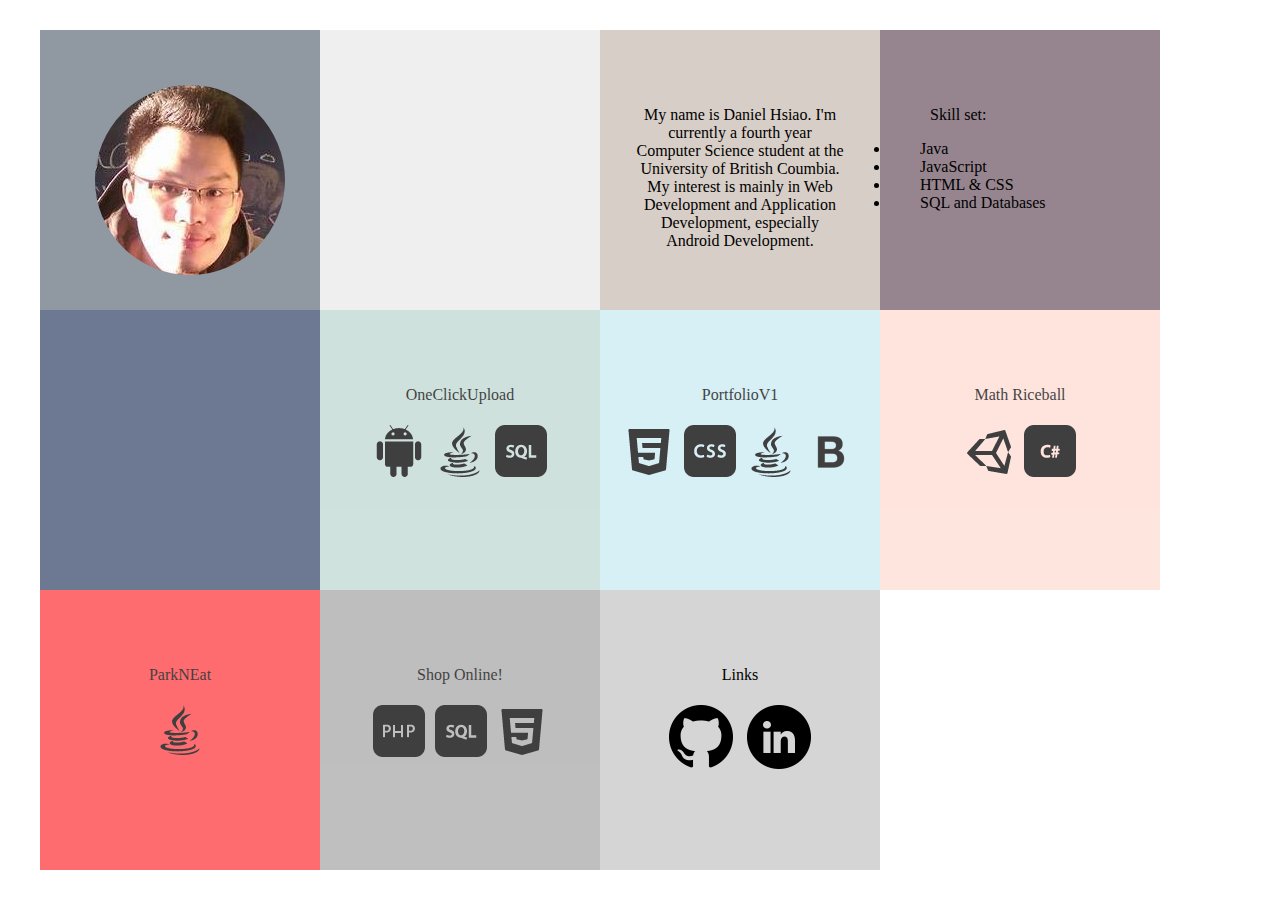
<file: index.htm>
<!DOCTYPE html>
<html>
	<head>
        <title>Daniel Hsiao - Web Portfolio</title>
        <link href = "css/index-style.css" rel = "stylesheet">
	</head>
	<body>
        <div class="container">
            <div class="cell imageCell"><img src="./img/profilePicture.jpg" class="circularImg"/></div>
            <div class="cell"><p></p></div>
            <a href="aboutme.htm"><div class="cell"><div><p>My name is Daniel Hsiao. I'm currently a fourth year Computer Science student at the University of British Coumbia. My interest is mainly in Web Development and Application Development, especially Android Development.</p></div></div></a>
            <a href="aboutme.htm"><div class="cell"><div><ul>Skill set:</ul><li>Java</li><li>JavaScript</li><li>HTML & CSS</li><li>SQL and Databases</li></div></div></a>
            <div class="cell" id="beforeProjects" ><p></p></div>
            <div class="cell" id="afterProjects">
                <div>
                    <p>Links</p>
                    <a href="http://www.github.com/daniel0514/"><img src="./img/GitHub.png"/></a>
                    <a href="https://www.linkedin.com/in/daniel-hsiao-4199a5b6"><img style="width:90px height:90px" src="./img/LinkedIn.png"/></a>
                </div>
            </div>
        </div>
        <script src="https://ajax.googleapis.com/ajax/libs/jquery/3.1.1/jquery.min.js"></script>
        <script type="text/javascript" src="js/index.js"></script>
        <script type="text/javascript" src="js/shared.js"></script>
	</body>
</html>
</file>
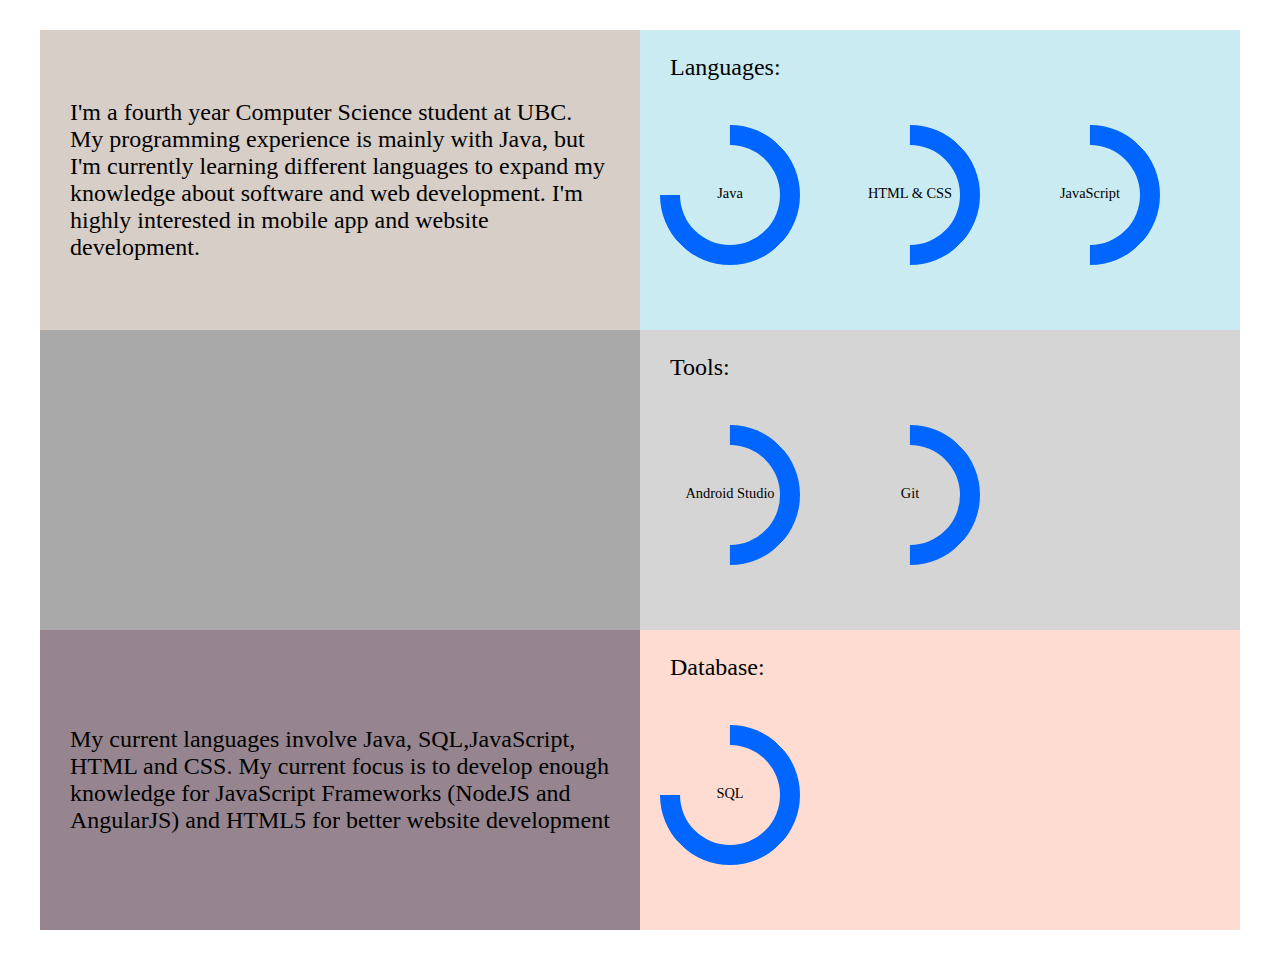
<file: aboutme.htm>
<!DOCTYPE html>
<html>
	<head>
        <title>Daniel Hsiao - Web Portfolio</title>
        <link href = "css/aboutme-style.css" rel = "stylesheet">
        <link href = "css/shape.css" rel = "stylesheet">
	</head>
    <meta name="viewport" content="width=device-width, initial-scale=1.0">
	<body>
        <div class="container">
            <div class="cell randomColor"><div class="paragraph"><p>I'm a fourth year Computer Science student at UBC. My programming experience is mainly with Java,
                but I'm currently learning different languages to expand my knowledge about software and web development.
                I'm highly interested in mobile app and website development.</p></div></div>
            <div class="cell randomColor"></div>
            <div class="cell randomColor"><div class="paragraph"><p>My current languages involve Java, SQL,JavaScript, HTML and CSS.
                My current focus is to develop enough knowledge for JavaScript Frameworks (NodeJS and AngularJS)
                and HTML5 for better website development</p></div></div>
            <div class="cell randomColor">
                <p class="skills">Languages:</p>
                <div class="wrapper">
                    <div class="arc arc-34"></div>
                    <div class="text">Java</div>
                </div>
                <div class="wrapper">
                    <div class="arc arc-12"></div>
                    <div class="text">HTML & CSS</div>
                </div>
                <div class="wrapper">
                    <div class="arc arc-12"></div>
                    <div class="text">JavaScript</div>
                </div>
            </div>
            <div class="cell randomColor">
                <p class="skills">Tools:</p>
                <div class="wrapper">
                    <div class="arc arc-12"></div>
                    <div class="text">Android Studio</div>
                </div>
                <div class="wrapper">
                    <div class="arc arc-12"></div>
                    <div class="text">Git</div>
                </div>
            </div>
            <div class="cell randomColor">
                <p class="skills">Database:</p>
                <div class="wrapper">
                    <div class="arc arc-34"></div>
                    <div class="text">SQL</div>
                </div>
            </div>
        </div>
        <script src="https://ajax.googleapis.com/ajax/libs/jquery/3.1.1/jquery.min.js"></script>
        <script type="text/javascript" src="js/childrenPage.js"></script>
        <script type="text/javascript" src="js/shared.js"></script>
	</body>
</html>
</file>
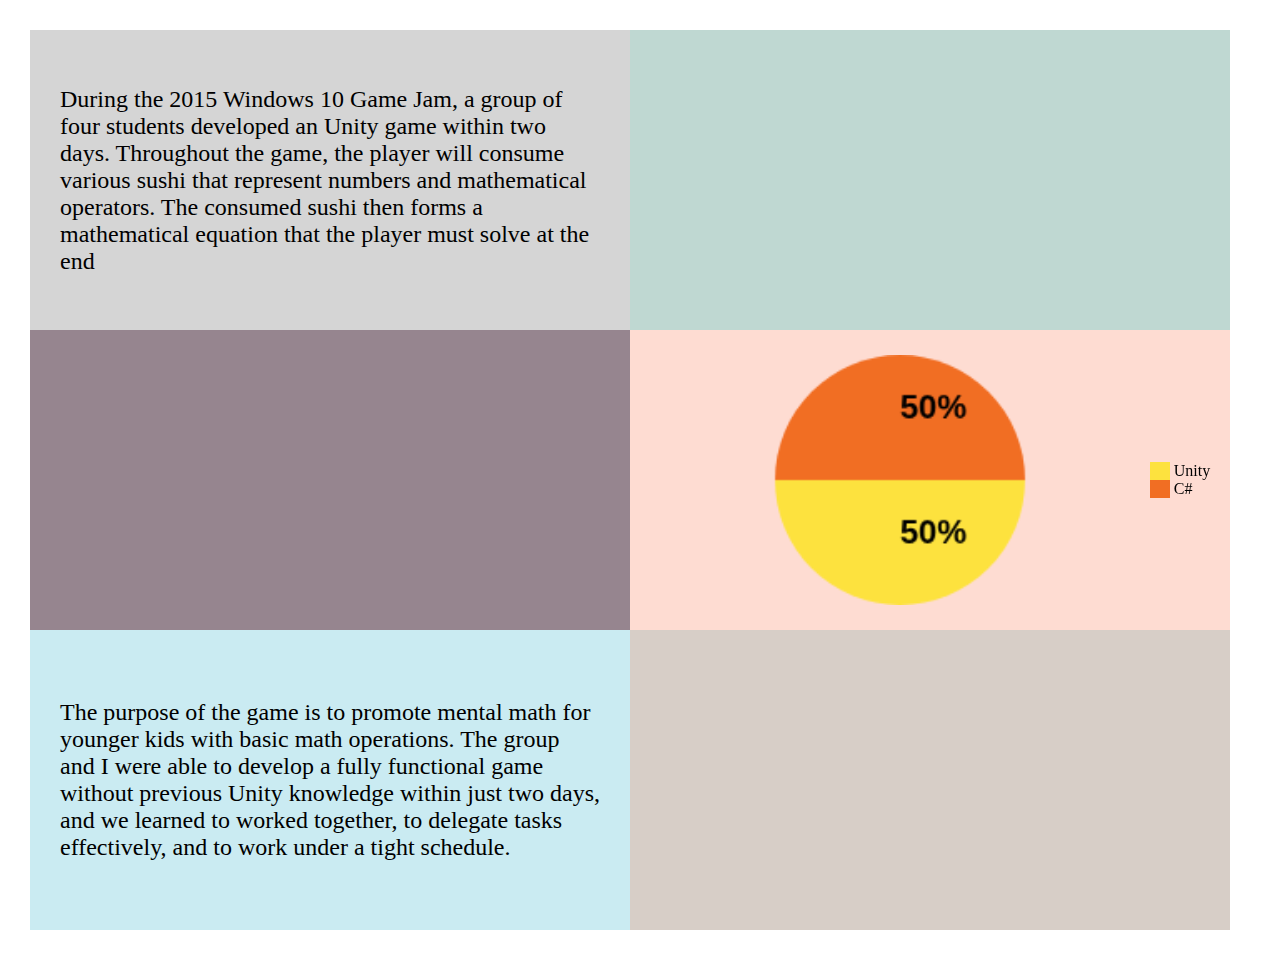
<file: mathriceball.htm>
<!DOCTYPE html>
<html>
	<head>
        <title>Daniel Hsiao - Web Portfolio</title>
        <meta name="viewport" content="width=device-width, initial-scale=1.0">
        <link href = "css/projects.css" rel = "stylesheet">
	</head>
	<body>
        <div class="container">
            <div class="subcell randomColor"><p id="paragraph1"></p></div>
            <div class="subcell randomColor"></div>

            <div class="subcell randomColor">
                <p id="paragraph2">.</p>
            </div>
            <div class="subcell randomColor"></div>
            <div class="subcell randomColor">
                <canvas class="technologyPie" id="MathRiceballPie">
                    Sorry, your browser does not support the canvas tag.
                </canvas>
                <div id="technologyPieLegend" style="display: inline-block; "></div>
            </div>
            <div class="subcell randomColor">
            </div>
        </div>
        <script src="https://ajax.googleapis.com/ajax/libs/jquery/3.1.1/jquery.min.js"></script>
        <script type="text/javascript" src="js/childrenPage.js"></script>
        <script type="text/javascript" src="js/shared.js"></script>
	</body>
</html>
</file>
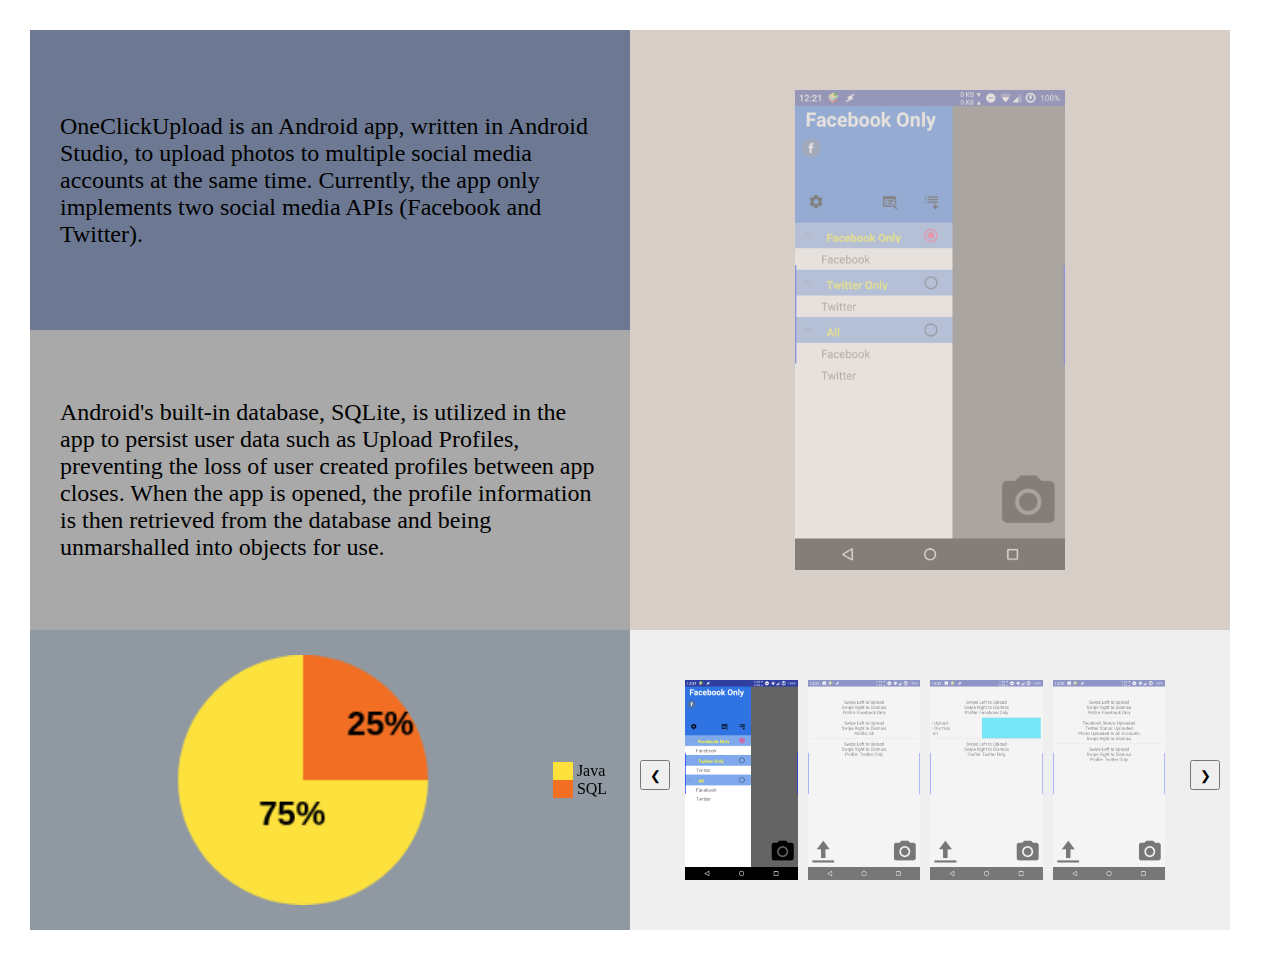
<file: oneclickupload.htm>
<!DOCTYPE html>
<html>
	<head>
        <title>Daniel Hsiao - Web Portfolio</title>
        <link href = "css/projects.css" rel = "stylesheet">
	</head>
	<body>
        <div class="container">
            <div class="subcell randomColor"><p id="paragraph1"></p></div>
            <div class="subcell randomColor"><p id="paragraph2"></p></div>
            <div class="subcell randomColor">
                <canvas class="technologyPie" id="OneClickUploadPie">
                    Sorry, your browser does not support the canvas tag.
                </canvas>
                <div id="technologyPieLegend" style="display: inline-block;"></div>
            </div>
            <div class="gallery randomColor">
                <div class="imageGallery">
                    <img class="imageSlide" id="imageOneClickUpload">
                </div>
            </div>
            <div class="thumbnails randomColor">
                <button class="galleryButton left" onclick="changeImage(-1)">&#10094;</button>
                <img class="thumbnail" onclick="showImg(curIndex = 0)" src="./img/projects/oneclickupload/OneClickUpload01.png">
                <img class="thumbnail" onclick="showImg(curIndex = 1)" src="./img/projects/oneclickupload/OneClickUpload02.png">
                <img class="thumbnail" onclick="showImg(curIndex = 2)" src="./img/projects/oneclickupload/OneClickUpload03.png">
                <img class="thumbnail" onclick="showImg(curIndex = 3)" src="./img/projects/oneclickupload/OneClickUpload04.png">
                <button class="galleryButton right" onclick="changeImage(+1)">&#10095;</button>
            </div>
        </div>
        <script src="https://ajax.googleapis.com/ajax/libs/jquery/3.1.1/jquery.min.js"></script>
        <script type="text/javascript" src="js/childrenPage.js"></script>
        <script type="text/javascript" src="js/shared.js"></script>
	</body>
</html>
</file>
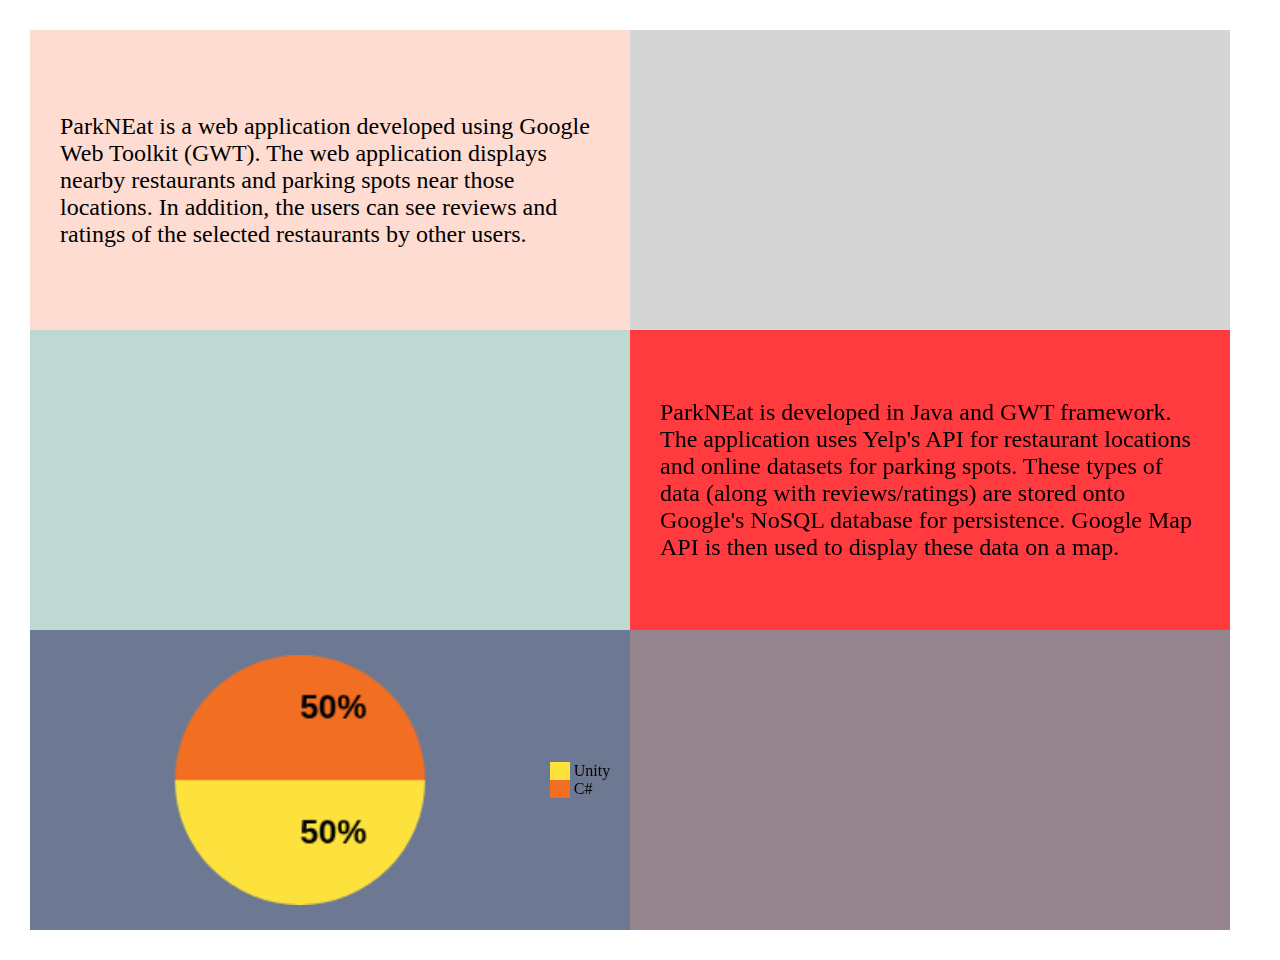
<file: parkneat.htm>
<!DOCTYPE html>
<html>
	<head>
        <title>Daniel Hsiao - Web Portfolio</title>
        <link href = "css/projects.css" rel = "stylesheet">
	</head>
	<body>
        <div class="container">
            <div class="subcell randomColor"><p id="paragraph1"></p></div>
            <div class="subcell randomColor"></div>
            <div class="subcell randomColor">
                <canvas class="technologyPie" id="ParkNEatPie">
                    Sorry, your browser does not support the canvas tag.
                </canvas>
                <div id="technologyPieLegend" style="display: inline-block;"></div>
            </div>
            <div class="subcell randomColor">
            </div>
            <div class="subcell randomColor"><p id="paragraph2"></p></div>
            <div class="subcell randomColor">
            </div>
        </div>
        <script src="https://ajax.googleapis.com/ajax/libs/jquery/3.1.1/jquery.min.js"></script>
        <script type="text/javascript" src="js/childrenPage.js"></script>
        <script type="text/javascript" src="js/shared.js"></script>
	</body>
</html>
</file>
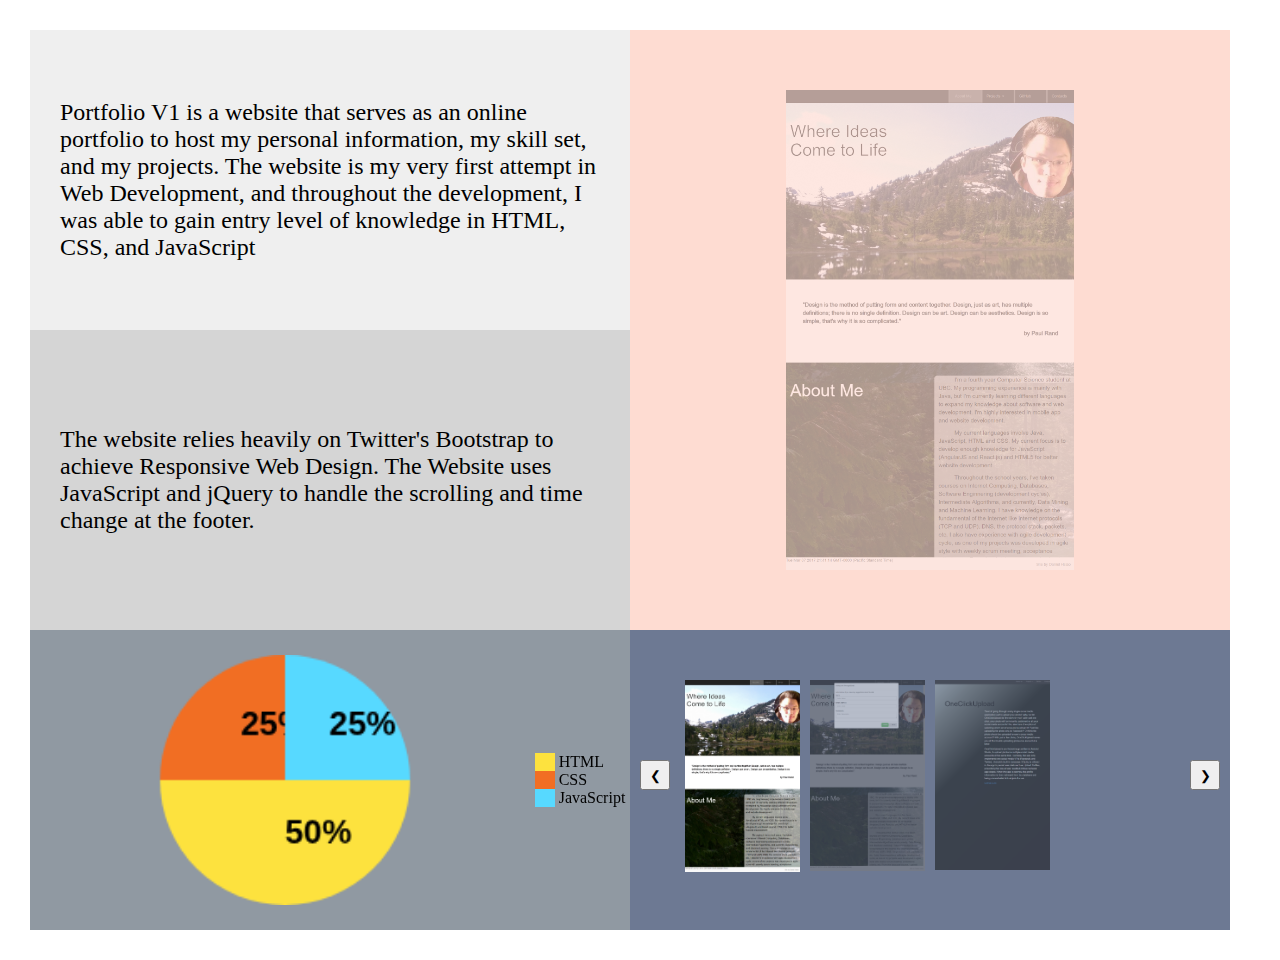
<file: portfolio.htm>
<!DOCTYPE html>
<html>
	<head>
        <title>Daniel Hsiao - Web Portfolio</title>
        <link href = "css/projects.css" rel = "stylesheet">
	</head>
	<body>
        <div class="container">
            <div class="subcell randomColor"><p id="paragraph1"></p></div>
            <div class="subcell randomColor"><p id="paragraph2"></p></div>
            <div class="subcell randomColor">
                <canvas class="technologyPie" id="PortfolioV1Pie">
                    Sorry, your browser does not support the canvas tag.
                </canvas>
                <div id="technologyPieLegend" style="display: inline-block;"></div>
            </div>
            <div class="gallery randomColor">
                <div class="imageGallery">
                    <img class="imageSlide" id="imagePortfolioV1">
                </div>
            </div>
            <div class="thumbnails randomColor">
                <button class="galleryButton left" onclick="changeImage(-1)">&#10094;</button>
                <img class="thumbnail" onclick="showImg(curIndex = 0)" src="./img/projects/portfolio/portfolio1.png">
                <img class="thumbnail" onclick="showImg(curIndex = 1)" src="./img/projects/portfolio/portfolio2.png">
                <img class="thumbnail" onclick="showImg(curIndex = 2)" src="./img/projects/portfolio/portfolio3.png">
                <button class="galleryButton right" onclick="changeImage(+1)">&#10095;</button>
            </div>
        </div>
        <script src="https://ajax.googleapis.com/ajax/libs/jquery/3.1.1/jquery.min.js"></script>
        <script type="text/javascript" src="js/childrenPage.js"></script>
        <script type="text/javascript" src="js/shared.js"></script>
	</body>
</html>
</file>
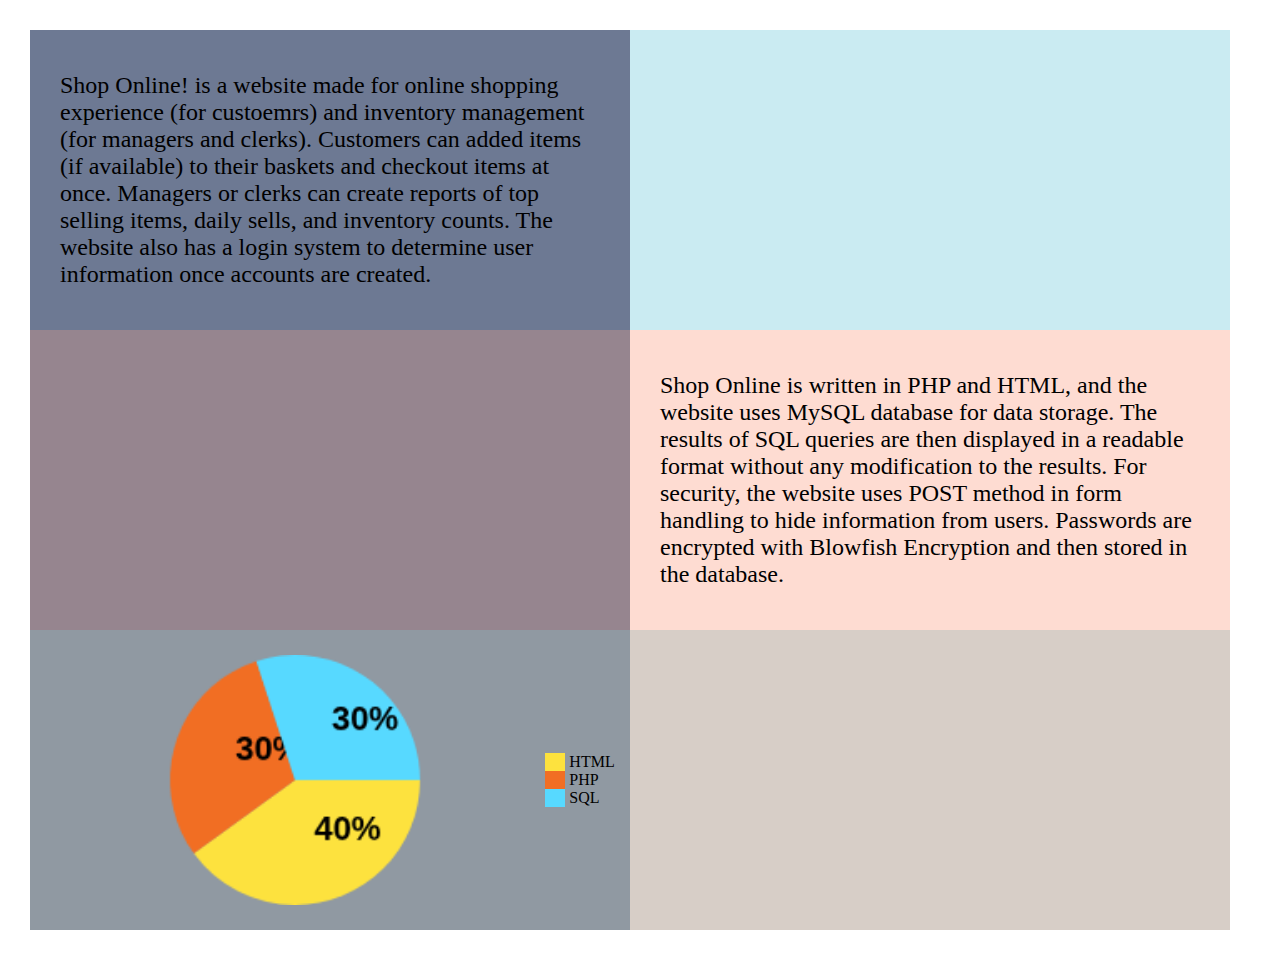
<file: shoponline.htm>
<!DOCTYPE html>
<html>
	<head>
        <title>Daniel Hsiao - Web Portfolio</title>
        <link href = "css/projects.css" rel = "stylesheet">
	</head>
	<body>
        <div class="container">
            <div class="subcell randomColor"><p id="paragraph1"></p></div>
            <div class="subcell randomColor"></div>
            <div class="subcell randomColor">
                <canvas class="technologyPie" id="ShopOnlinePie">
                    Sorry, your browser does not support the canvas tag.
                </canvas>
                <div id="technologyPieLegend" style="display: inline-block;"></div>
            </div>
            <div class="subcell randomColor">
            </div>
            <div class="subcell randomColor">
                <p id="paragraph2"></p>
            </div>
            <div class="subcell randomColor">

            </div>
        </div>
        <script src="https://ajax.googleapis.com/ajax/libs/jquery/3.1.1/jquery.min.js"></script>
        <script type="text/javascript" src="js/childrenPage.js"></script>
        <script type="text/javascript" src="js/shared.js"></script>
	</body>
</html>
</file>
<file: css/index-style.css>
.cell {
    display: inline-block;
    height: 280px;
    width: 280px;
    float: left;
    display: table;
}


.container {
    max-width: 1200px;
}

.cell div {
    display: block;
    vertical-align: middle;
    text-align: center;
    position: relative;
    top: 60px;
    margin: 10px;
}

img {
    padding: 5px;
}

.circularImg{
    position: absolute;
    margin: 50px 0 0 50px;
    border-radius: 50%;
}

body{
    animation: colorLoop 5s infinite;
    display:table-cell;
    padding: 30px;
    vertical-align: middle;
}

@keyframes colorLoop {
    0%{background-color: #66ccff}
    50%{background-color: #1ab2ff}
    100%{background-color: #66ccff}
}

html {
    display: table;
    margin: auto;
}

ul {
    text-align: left;
}

li {
    text-align: left;
    padding-left: 30px;
    padding-right: 30px;
}

p {
    padding-left: 25px;
    padding-right: 25px;
}

a {
    text-decoration: none;
    color: black;
}
</file>
<file: css/aboutme-style.css>
.cell{
    height:300px;
    width:600px;
}
.paragraph{
    height:300px;
    width:600px;
    display: flex;
    justify-content: center;
    align-items: center;
}

.container {
    max-height: 900px;
    display:flex;
    flex-flow:column wrap;
    align-content:center;
}

@media only screen and (max-width: 1200px) {
    .container {
        display: flex;
        max-height: 1800px;
        flex-flow: column wrap;
    }

}
body{
    animation: colorLoop 5s infinite;
    display:table-cell;
    padding: 30px;
    vertical-align: middle;
}

@keyframes colorLoop {
    0%{background-color: #66ccff}
    50%{background-color: #1ab2ff}
    100%{background-color: #66ccff}
}

html {
    display: table;
    margin: auto;
}

.cell p{
    font-size: 1.5em;
    padding: 0px 30px 0px 30px;

}
</file>
<file: css/shape.css>
.arc {
    width:100px;
    height:100px;
    border-radius:100%;
    border:20px solid #0066ff;
    transform: rotate(-45deg);
}

.arc-34 {
    border-color:transparent #0066ff #0066ff #0066ff;
}

.arc-12 {
    border-color:transparent #0066ff #0066ff transparent;
}

.arc-14 {
    border-color:transparent #0066ff transparent transparent;
}

.text{
    position: relative;
    top: -80px;
    text-align: center;
    font-size: 0.90em;
}

.wrapper {
    display: table-cell;
    padding: 20px;
}
</file>
<file: css/projects.css>
.subcell {
    height:300px;
    width:600px;
    display: flex;
    justify-content: center;
    align-items: center;
}

.container {
    max-height: 900px;
    display: flex;
    flex-flow: column wrap;
}

@media only screen and (max-width: 1200px) {
    .container {
        display: flex;
        max-height: 1800px;
        flex-flow: column wrap;
    }

}

body{
    animation: colorLoop 5s infinite;
    display:table-cell;
    padding: 30px;
    vertical-align: middle;
}

@keyframes colorLoop {
    0%{background-color: #66ccff}
    50%{background-color: #1ab2ff}
    100%{background-color: #66ccff}
}

.subcell p{
    padding: 0px 30px;
    font-size: 1.5em;
}

.technologyPie {
    display: inline-block;
    height: 250px;
    width: 500px;
    padding: 25px 0px 25px 0px;
}

.imageSlide {
    max-width: 80%;
    max-height: 80%;
    padding: 10%;
    margin: 0 auto;
    display:table;
    opacity: 1;
}

.imageGallery{
    height: 600px;
    width: 600px;
    float:left;
}

.gallery{
    height:600px;
    width:600px;
}

.galleryButton{
    height: 30px;
    width: 30px;
    float: left;
    position: relative;
    top: 120px;
    margin: 10px;
}

.right {
    /*right: -120px;*/
    float:right;
}

.thumbnails{
    height: 300px;
    width: 600px;
}

.thumbnail{
    max-height: 200px;
    max-width: 115px;
    padding: 50px 5px 5px 5px;
    float:left;
}
</file>
